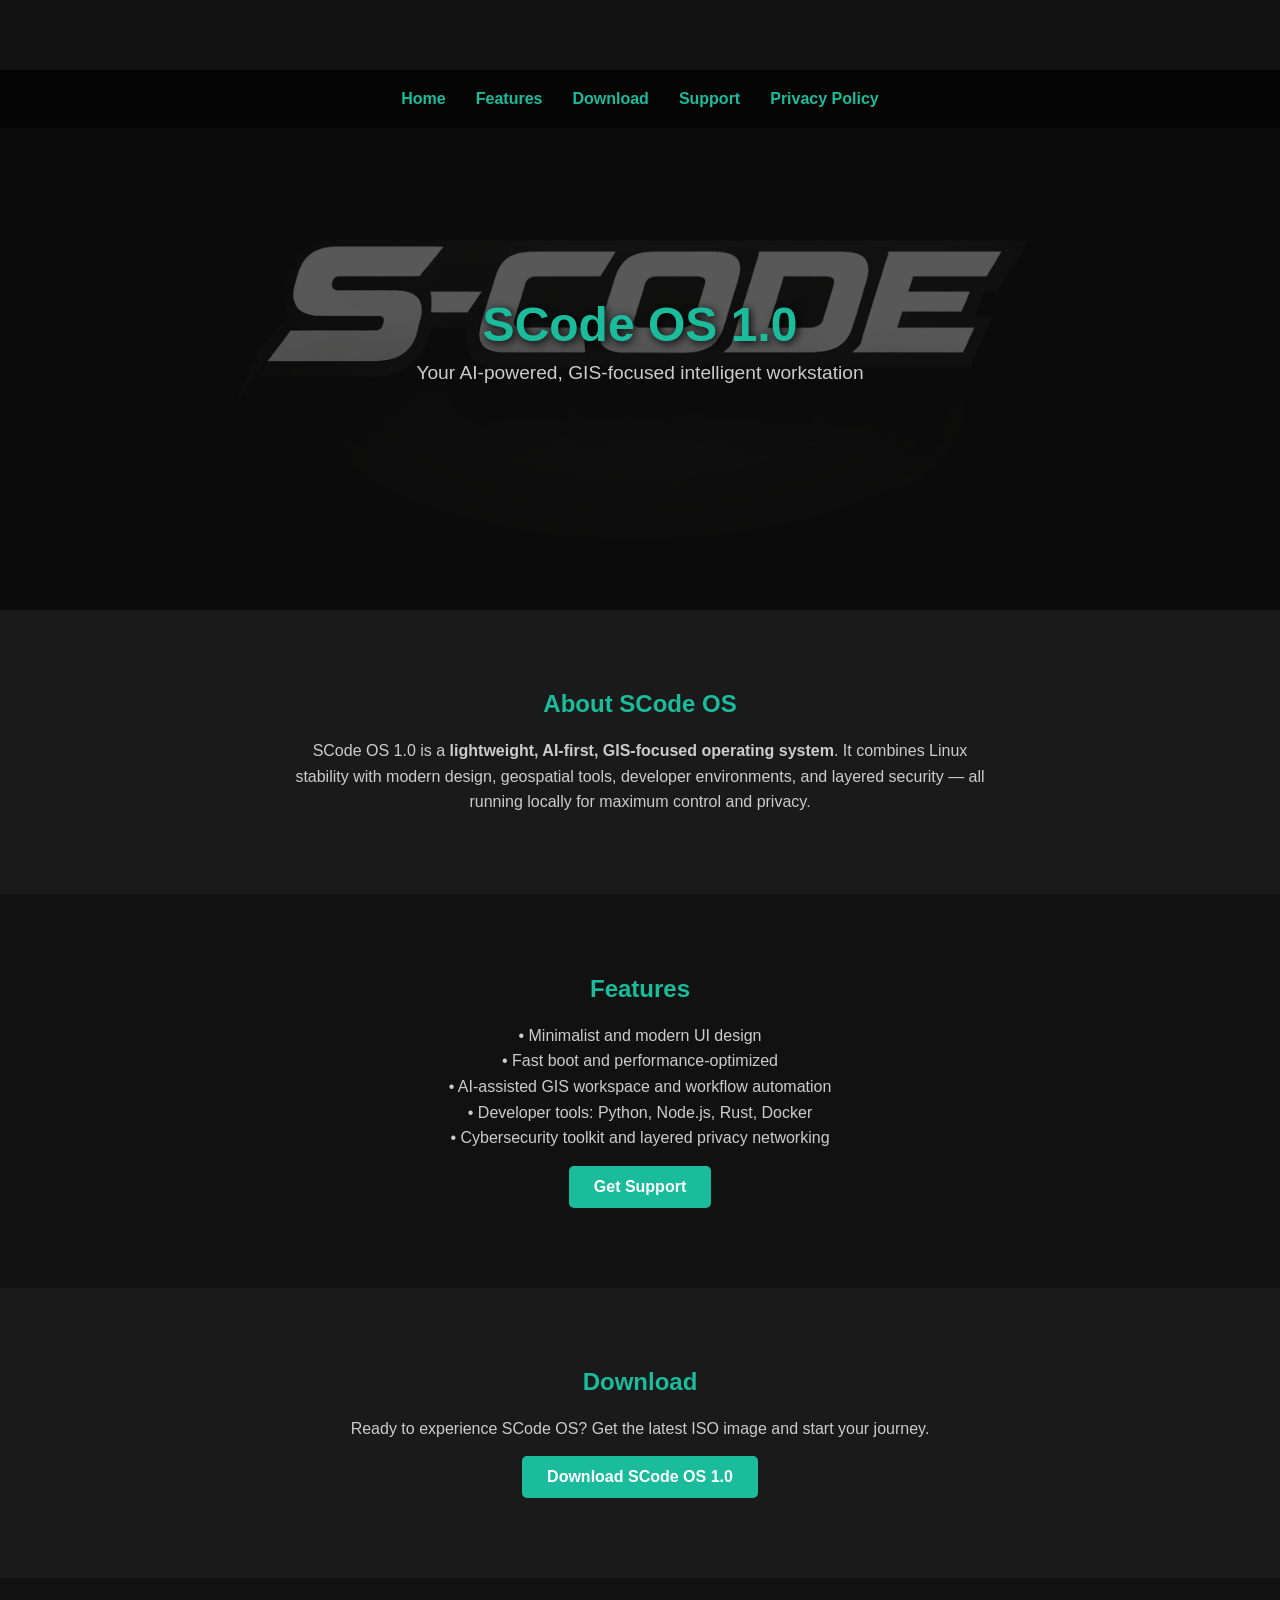
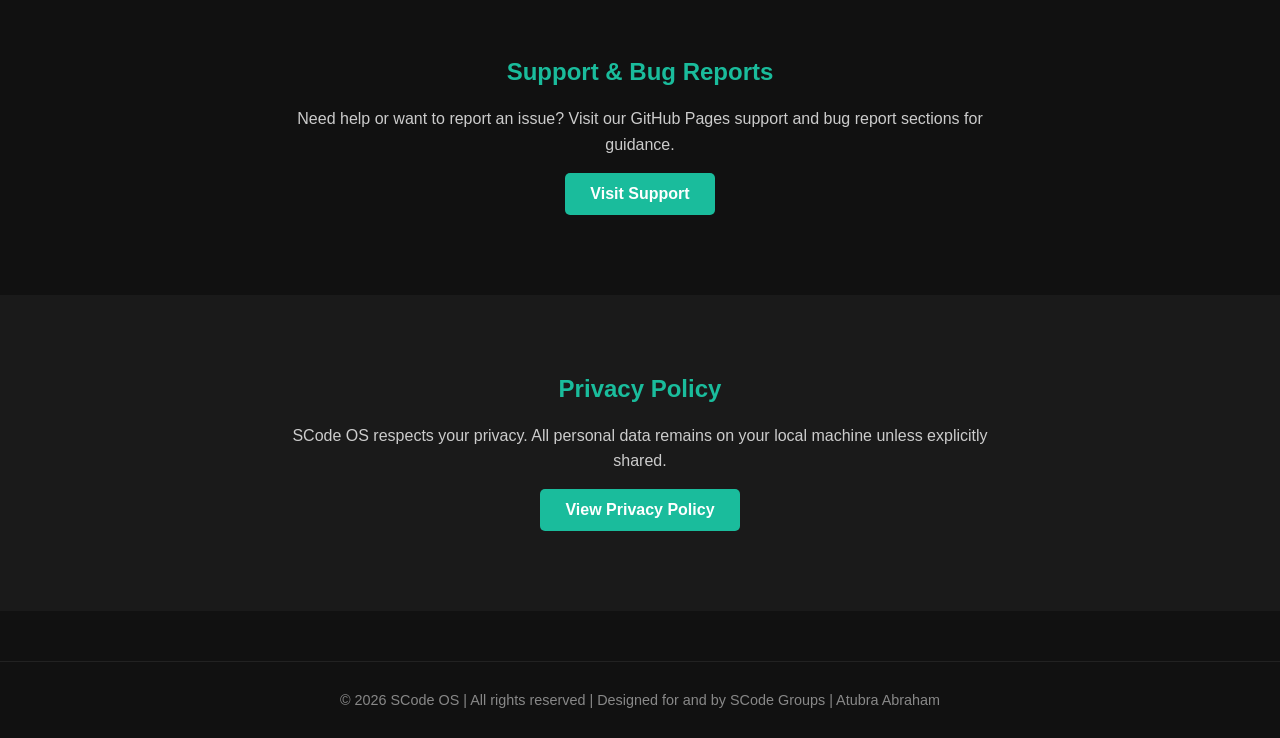
<file: index.html>
<!DOCTYPE html>
<html lang="en">
<head>
    <meta charset="UTF-8">
    <meta name="viewport" content="width=device-width, initial-scale=1.0">

    <title>SCode OS 1.0 | AI Operating System | GIS Linux Platform | Atubra Abraham</title>

    <!-- 🔥 SEO META BOOST (ADDED ONLY) -->
    <meta name="description" content="SCode OS 1.0 by Atubra Abraham is a lightweight AI-first operating system combining Linux stability, GIS tools, developer environments, and secure offline computing for developers and researchers." />

    <meta name="keywords" content="
    SCode OS,
    SCode OS 1.0,
    Atubra Abraham,
    AI operating system,
    GIS OS,
    Linux based OS,
    developer operating system,
    offline AI workstation,
    geospatial computing OS,
    SCode ecosystem,
    Ghana tech OS,
    secure OS system,
    SCode projects
    " />

    <meta name="author" content="Atubra Abraham - SCode" />
    <meta name="robots" content="index, follow" />
    <meta name="language" content="English" />
<script type="application/ld+json">
{
  "@context": "https://schema.org",
  "@graph": [
    {
      "@type": "Organization",
      "@id": "https://scodegit.github.io/scode.git.io/#organization",
      "name": "SCode",
      "url": "https://scodegit.github.io/scode.git.io/",
      "logo": "https://raw.githubusercontent.com/SCodeGit/scode.git.io/main/images/scode.jpg",
      "sameAs": [
        "https://scodegit.github.io/SCodeOS/",
        "https://scode-coepasco.online/",
        "https://bowiritraditionalarea23.com/"
      ],
      "founder": {
        "@id": "https://scodegit.github.io/scode.git.io/#person"
      }
    },
    {
      "@type": "Person",
      "@id": "https://scodegit.github.io/scode.git.io/#person",
      "name": "Atubra Abraham",
      "alternateName": "SCode",
      "image": "https://raw.githubusercontent.com/SCodeGit/SCode-Foundation/a4c12e5b92c858efe2882d28a84fbecbc5b670e4/SCode.jpeg",
      "jobTitle": "Web Developer, Software Engineer, System Builder",
      "url": "https://scodegit.github.io/scode.git.io/",
      "sameAs": [
        "https://scodegit.github.io/SCodeOS/",
        "https://scode-coepasco.online/",
        "https://bowiritraditionalarea23.com/"
      ],
      "worksFor": {
        "@id": "https://scodegit.github.io/scode.git.io/#organization"
      }
    }
  ]
}
</script>
    <!-- Open Graph SEO -->
    <meta property="og:title" content="SCode OS 1.0 | AI GIS Operating System" />
    <meta property="og:description" content="AI-first GIS Linux-based operating system built by Atubra Abraham under the SCode ecosystem." />
    <meta property="og:image" content="images/scode-logo.png" />
    <meta property="og:type" content="website" />

    <!-- Twitter SEO -->
    <meta name="twitter:card" content="summary_large_image" />
    <meta name="twitter:title" content="SCode OS 1.0" />
    <meta name="twitter:description" content="AI-first GIS operating system built for developers and researchers." />

    <!-- Favicon (same logo) -->
    <link rel="icon" type="image/png" href="images/scode-logo.png">

    <link rel="stylesheet" href="style.css">

    <!-- 🔥 STRUCTURED DATA (GOOGLE RICH RESULT BOOST) -->
    <script type="application/ld+json">
    {
        "@context": "https://schema.org",
        "@type": "SoftwareApplication",
        "name": "SCode OS 1.0",
        "operatingSystem": "Linux-based",
        "applicationCategory": "OperatingSystem",
        "description": "AI-first GIS-focused operating system combining Linux stability, developer tools, and secure offline computing.",
        "author": {
            "@type": "Person",
            "name": "Atubra Abraham"
        },
        "url": "https://scodegit.github.io/SCodeOS/",
        "publisher": {
            "@type": "Organization",
            "name": "SCode"
        },
        "offers": {
            "@type": "Offer",
            "price": "0",
            "priceCurrency": "USD"
        }
    }
    </script>

</head>

<body>

    <!-- HEADER / HERO -->
    <header>
        <!-- Navigation -->
        <nav>
            <a href="#about">Home</a>
            <a href="#features">Features</a>
            <a href="#download">Download</a>
            <a href="#support">Support</a>
            <a href="#privacy">Privacy Policy</a>
        </nav>

        <!-- Hero Image with overlay text -->
        <div class="hero">
            <img src="images/scode-logo.png" alt="SCode OS Hero" class="hero-bg">
            <div class="hero-text">
                <h1>SCode OS 1.0</h1>
                <p>Your AI-powered, GIS-focused intelligent workstation</p>
            </div>
        </div>
    </header>

    <!-- ABOUT -->
    <section id="about">
        <h2>About SCode OS</h2>
        <p>
            SCode OS 1.0 is a <strong>lightweight, AI-first, GIS-focused operating system</strong>.  
            It combines Linux stability with modern design, geospatial tools, developer environments, and layered security — all running locally for maximum control and privacy.
        </p>
    </section>

    <!-- FEATURES -->
    <section id="features">
        <h2>Features</h2>
        <p>
            • Minimalist and modern UI design <br>
            • Fast boot and performance-optimized <br>
            • AI-assisted GIS workspace and workflow automation <br>
            • Developer tools: Python, Node.js, Rust, Docker <br>
            • Cybersecurity toolkit and layered privacy networking <br>
        </p>
        <a class="btn" href="https://scodegit.github.io/scode.git.io/">Get Support</a>
    </section>

    <!-- DOWNLOAD -->
    <section id="download">
        <h2>Download</h2>
        <p>Ready to experience SCode OS? Get the latest ISO image and start your journey.</p>
        <a class="btn" href="https://scodegit.github.io/SCodeOS/">Download SCode OS 1.0</a>
    </section>

    <!-- SUPPORT -->
    <section id="support">
        <h2>Support & Bug Reports</h2>
        <p>
            Need help or want to report an issue? Visit our GitHub Pages support and bug report sections for guidance.
        </p>
        <a class="btn" href="https://scodegit.github.io/scode.git.io/">Visit Support</a>
    </section>

    <!-- PRIVACY -->
    <section id="privacy">
        <h2>Privacy Policy</h2>
        <p>
            SCode OS respects your privacy. All personal data remains on your local machine unless explicitly shared.
        </p>
        <a class="btn" href="https://scodegit.github.io/scode.git.io/">View Privacy Policy</a>
    </section>

    <!-- FOOTER -->
    <footer>
        <a href="https://scodegit.github.io/scode.git.io/" target="_blank">
            &copy; 2026 SCode OS | All rights reserved | Designed for and by SCode Groups | Atubra Abraham
        </a>
    </footer>

</body>
</html>
</file>
<file: style.css>
/* RESET & BASE */
* { margin: 0; padding: 0; box-sizing: border-box; }
body { font-family: 'Segoe UI', Tahoma, Geneva, Verdana, sans-serif; color: #fff; background-color: #111; }
a { color: #1abc9c; text-decoration: none; transition: color 0.2s; }
a:hover { color: #16a085; }

/* HEADER NAV */
header nav {
    display: flex;
    justify-content: center;
    gap: 30px;
    padding: 20px;
    background-color: rgba(0,0,0,0.6);
    position: fixed;
    width: 100%;
    z-index: 10;
}
header nav a { font-weight: bold; }

/* HERO */
.hero {
    position: relative;
    width: 100%;
    height: 400px;
    display: flex;
    align-items: center;
    justify-content: center;
    text-align: center;
    overflow: hidden;
}
.hero-bg {
    width: 100%;
    height: 100%;
    object-fit: cover;
    position: absolute;
    top: 0; left: 0;
    z-index: 1;
    opacity: 0.3;
}
.hero-text {
    position: relative;
    z-index: 2;
}
.hero-text h1 { font-size: 3em; color: #1abc9c; text-shadow: 2px 2px 8px #000; }
.hero-text p { font-size: 1.2em; color: #ccc; margin-top: 10px; }

/* SECTIONS */
section { padding: 80px 20px; text-align: center; }
section:nth-child(even) { background-color: #1a1a1a; }
section h2 { color: #1abc9c; margin-bottom: 20px; }
section p { max-width: 700px; margin: auto; color: #ccc; line-height: 1.6; }

/* BUTTONS */
.btn { display: inline-block; padding: 12px 25px; background: #1abc9c; color: #fff; border-radius: 5px; font-weight: bold; margin-top: 15px; transition: background 0.3s; }
.btn:hover { background: #16a085; }

/* FOOTER */
footer { text-align: center; padding: 30px 20px; color: #888; font-size: 0.9em; border-top: 1px solid #222; margin-top: 50px; }
footer a { color: #888; text-decoration: none; }
footer a:hover { color: #1abc9c; }
/* MOBILE FIX */
@media (max-width: 768px) {
    header nav {
        flex-wrap: wrap;
        gap: 15px;
        padding: 12px;
    }

    .hero-text h1 {
        font-size: 2em;
    }

    section {
        padding: 60px 15px;
    }
}

/* HERO SAFETY FIX */
.hero {
    min-height: 60vh;
}

/* BODY SAFE FOR FIXED NAV */
body {
    padding-top: 70px;
}
</file>
